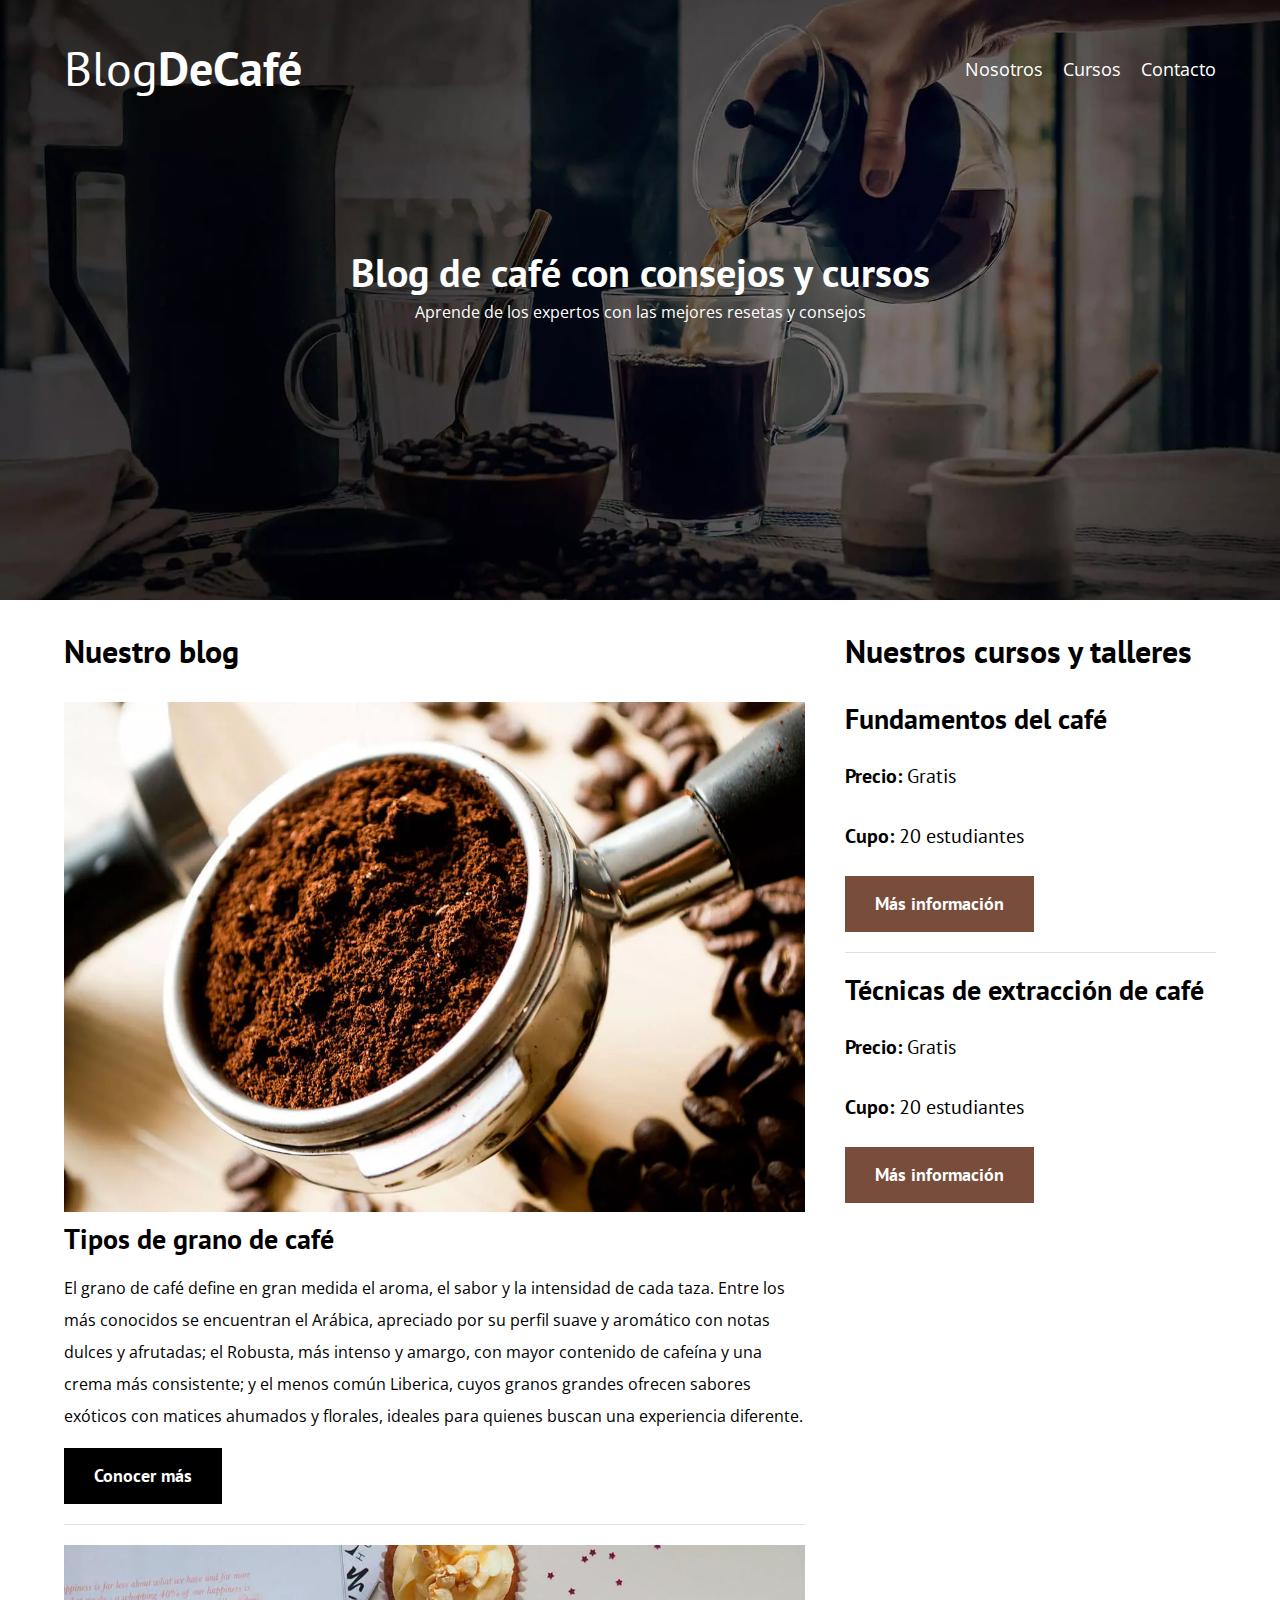
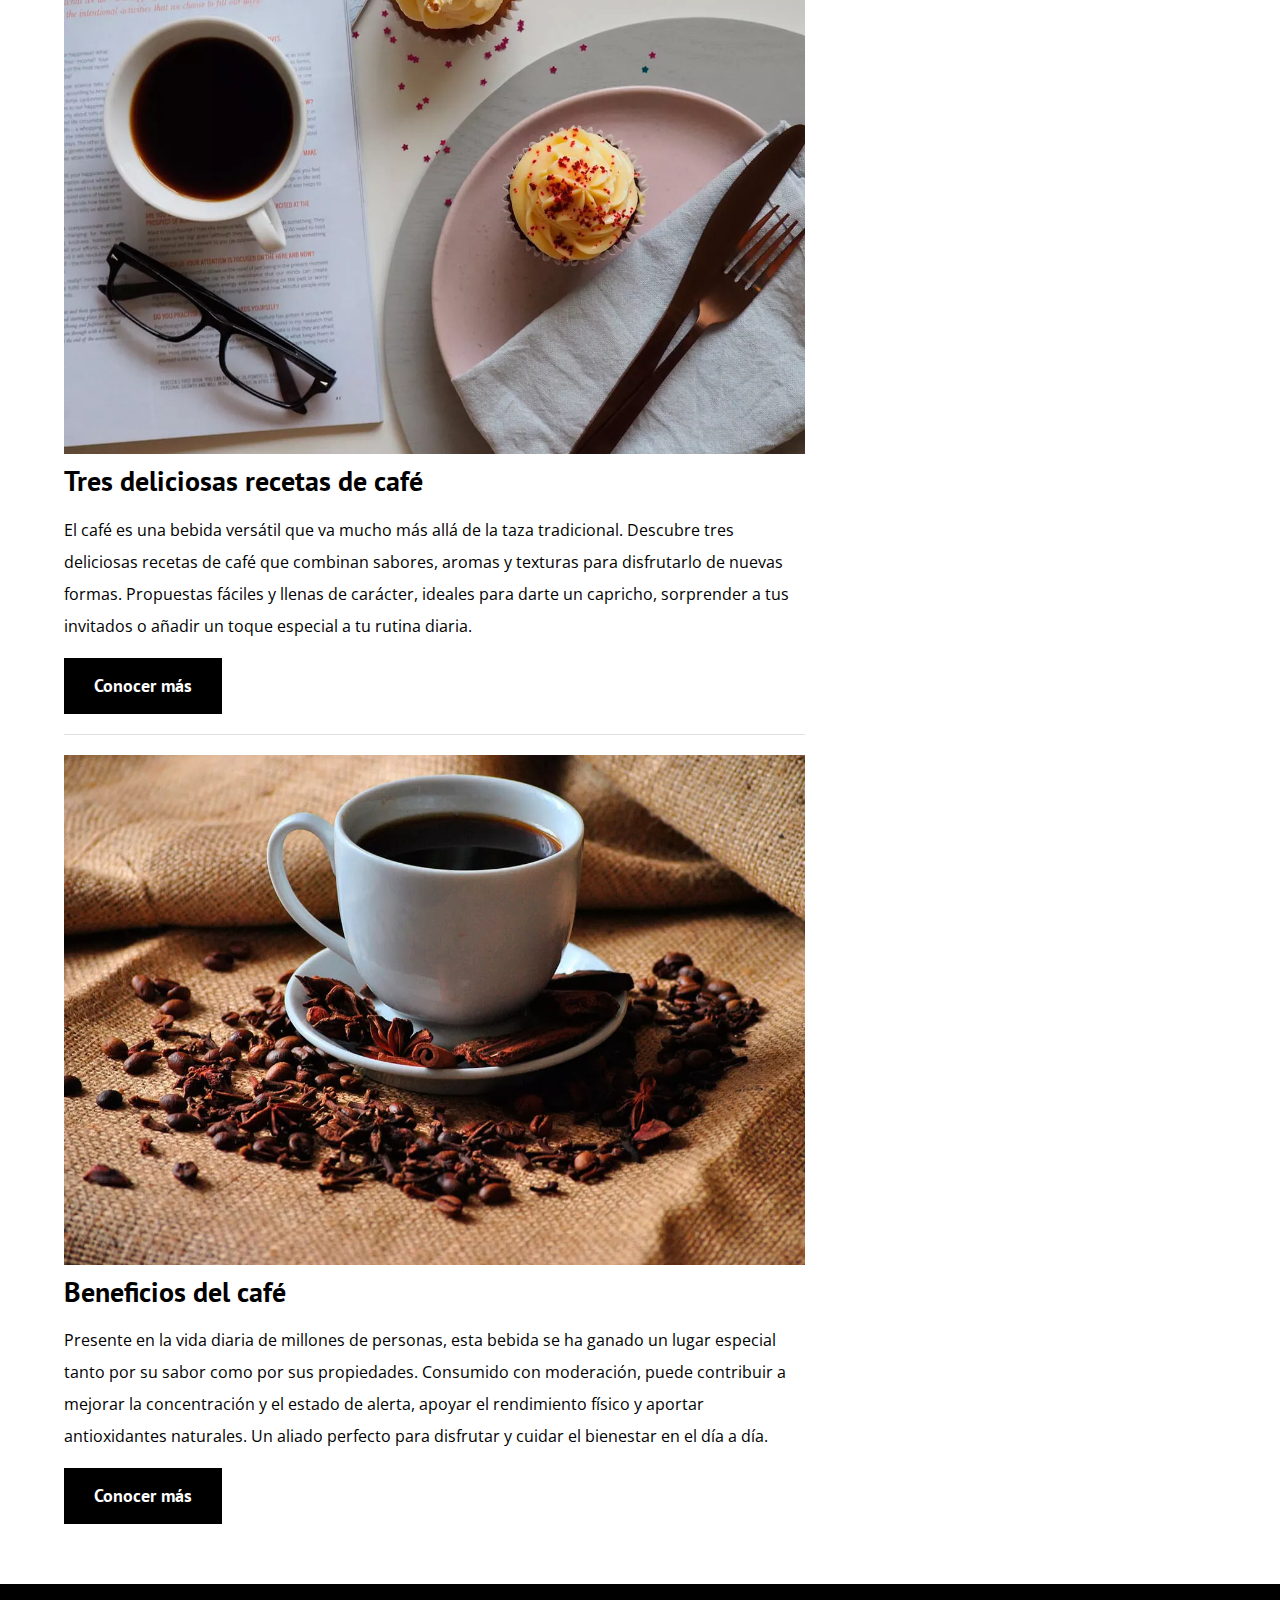
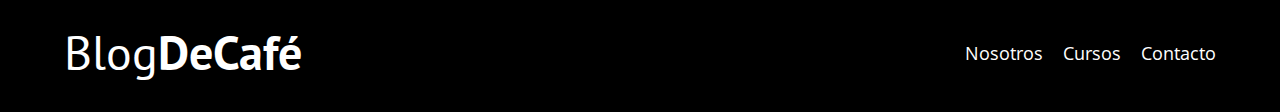
<file: index.html>
<!DOCTYPE html>
<html lang="es">
<head>
    <meta charset="UTF-8">
    <meta name="viewport" content="width=device-width, initial-scale=1.0">
    <title>Blog De Café</title>

    <meta name="description" content="Página web de blog de café">

    <!-- Prefetch -->
     <link rel="prefetch" href="nosotros.html" as="document">

    <!-- Fuentes -->
     <link rel="preload" href="https://fonts.googleapis.com/css2?family=Open+Sans:ital,wght@0,300..800;1,300..800&display=swap" as="font" crossorigin="anonymous">
    <link rel="preconnect" href="https://fonts.googleapis.com">
    <link rel="preconnect" href="https://fonts.gstatic.com" crossorigin>
    <link href="https://fonts.googleapis.com/css2?family=Open+Sans:ital,wght@0,300..800;1,300..800&display=swap" rel="stylesheet">
    <link href="https://fonts.googleapis.com/css2?family=PT+Sans:ital,wght@0,400;0,700;1,400;1,700&display=swap" rel="stylesheet">

    <!-- Normalize -->
    <link rel="preload" href="css/normalize.css" as="style">
    <link rel="stylesheet" href="css/normalize.css">

    <!-- Hoja de estilos -->
    <link rel="preload" href="css/styles.css" as="style">
    <link rel="stylesheet" href="css/styles.css">
</head>
<body>
    <header class="header">
        <div class="contenedor">
            <div class="barra">
                <a class="logo" href="index.html">
                    <h1 class="logo__nombre no-margin centrar-texto">Blog<span class="logo__bold">DeCafé</span>
                    </h1>
                </a>

                <nav class="navegacion">
                    <a href="nosotros.html" class="navegacion__enlace">Nosotros</a>
                    <a href="cursos.html" class="navegacion__enlace">Cursos</a>
                    <a href="contacto.html" class="navegacion__enlace">Contacto</a>
                </nav>
            </div>
        </div>

        <div class="header__texto">
            <h2 class="no-margin">Blog de café con consejos y cursos</h2>
            <p class="no-margin">Aprende de los expertos con las mejores resetas y consejos</p>
        </div>
    </header>

    <div class="contenedor contenido-principal">
        <main class="blog">
            <h3>Nuestro blog</h3>

            <article class="entrada">
                <div class="entrada__imagen">
                    <picture>
                        <source loading="lazy" srcset="img/blog1.webp" type="image/webp">

                        <img loading="lazy" src="img/blog1.jpg" alt="Portafiltro de máquina de espresso lleno de café molido fino, rodeado de granos de café sobre una superficie clara.">
                    </picture>
                </div>

                <div class="entrada__contenido">
                    <h4 class="no-margin">Tipos de grano de café</h4>
                    <P>El grano de café define en gran medida el aroma, el sabor y la intensidad de cada taza. Entre los más conocidos se encuentran el Arábica, apreciado por su perfil suave y aromático con notas dulces y afrutadas; el Robusta, más intenso y amargo, con mayor contenido de cafeína y una crema más consistente; y el menos común Liberica, cuyos granos grandes ofrecen sabores exóticos con matices ahumados y florales, ideales para quienes buscan una experiencia diferente.</P>
                    <a href="entrada.html" class="boton boton--primario">Conocer más</a>
                </div>
            </article>

            <article class="entrada">
                <div class="entrada__imagen">
                    <picture>
                        <source loading="lazy" srcset="img/blog2.webp" type="image/webp">

                        <img loading="lazy" src="img/blog2.jpg" alt="Taza de café negro sobre una revista abierta, junto a unas gafas; a un lado, dos cupcakes con crema en platos, cubiertos y una servilleta sobre una mesa clara.">
                    </picture>
                </div>

                <div class="entrada__contenido">
                    <h4 class="no-margin">Tres deliciosas recetas de café</h4>
                    <P>El café es una bebida versátil que va mucho más allá de la taza tradicional. Descubre tres deliciosas recetas de café que combinan sabores, aromas y texturas para disfrutarlo de nuevas formas. Propuestas fáciles y llenas de carácter, ideales para darte un capricho, sorprender a tus invitados o añadir un toque especial a tu rutina diaria.</P>
                    <a href="entrada.html" class="boton boton--primario">Conocer más</a>
                </div>
            </article>

            <article class="entrada">
                <div class="entrada__imagen">
                    <picture>
                        <source loading="lazy" srcset="img/blog3.webp" type="image/webp">

                        <img loading="lazy" src="img/blog3.jpg" alt="Taza blanca con café negro sobre un platillo, rodeada de granos de café y especias, colocada sobre una tela de yute.">
                    </picture>
                </div>

                <div class="entrada__contenido">
                    <h4 class="no-margin">Beneficios del café</h4>
                    <P>Presente en la vida diaria de millones de personas, esta bebida se ha ganado un lugar especial tanto por su sabor como por sus propiedades. Consumido con moderación, puede contribuir a mejorar la concentración y el estado de alerta, apoyar el rendimiento físico y aportar antioxidantes naturales. Un aliado perfecto para disfrutar y cuidar el bienestar en el día a día.</P>
                    <a href="entrada.html" class="boton boton--primario">Conocer más</a>
                </div>
            </article>
        </main>

        <aside class="sidebar">
            <h3>Nuestros cursos y talleres</h3>

            <ul class="cursos no-padding">
                <li class="widget-curso">
                    <h4 class="no-margin">Fundamentos del café</h4>
                    <p class="widget-curso__label">Precio: <span class="widget-curso__info">Gratis</span></p>
                    <p class="widget-curso__label">Cupo: <span class="widget-curso__info">20 estudiantes</span></p>
                    <a href="cursos.html" class="boton boton--secundario">Más información</a>
                </li>

                <li class="widget-curso">
                    <h4 class="no-margin">Técnicas de extracción de café</h4>
                    <p class="widget-curso__label">Precio: <span class="widget-curso__info">Gratis</span></p>
                    <p class="widget-curso__label">Cupo: <span class="widget-curso__info">20 estudiantes</span></p>
                    <a href="cursos.html" class="boton boton--secundario">Más información</a>
                </li>
            </ul>
        </aside>
    </div>

    <footer class="footer">
        <div class="contenedor">
            <div class="barra">
                <a class="logo" href="index.html">
                    <h1 class="logo__nombre no-margin centrar-texto">Blog<span class="logo__bold">DeCafé</span>
                    </h1>
                </a>
        
                <nav class="navegacion">
                    <a href="nosotros.html" class="navegacion__enlace">Nosotros</a>
                    <a href="cursos.html" class="navegacion__enlace">Cursos</a>
                    <a href="contacto.html" class="navegacion__enlace">Contacto</a>
                </nav>
            </div>
        </div>
    </footer>

    <script src="js/modernizr.js"></script>
</body>
</html>
</file>
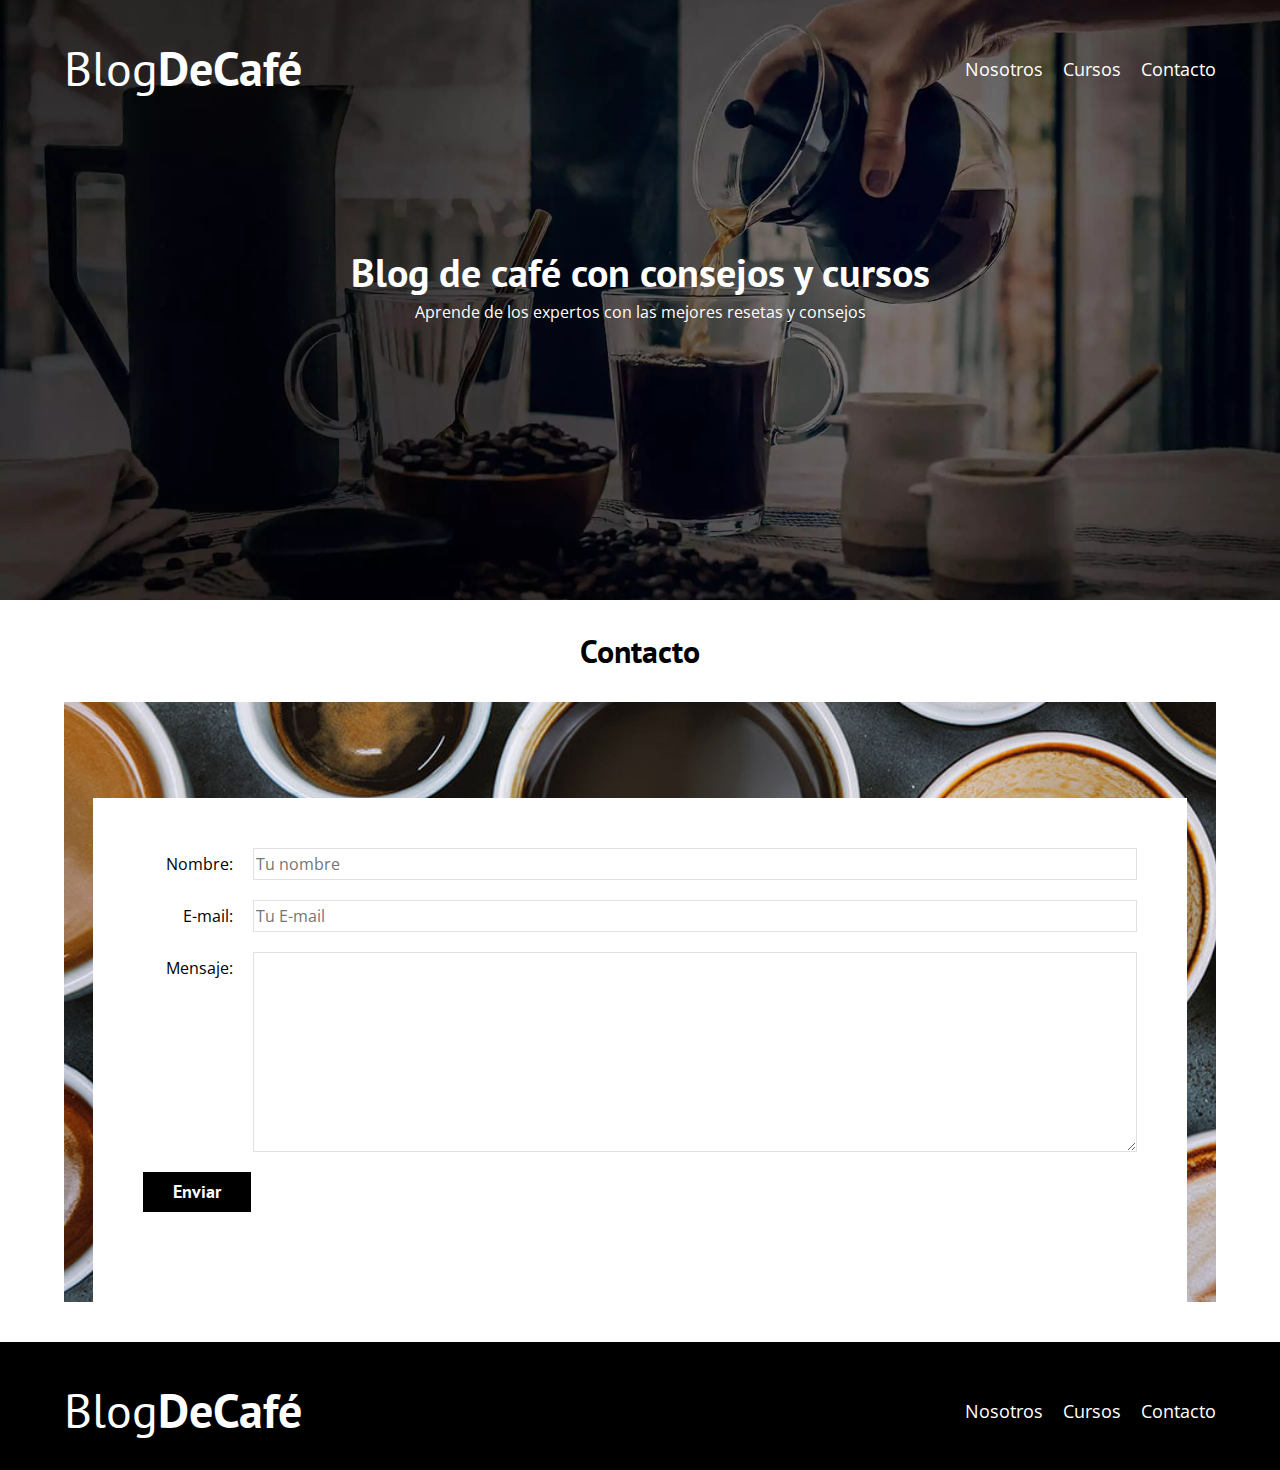
<file: contacto.html>
<!DOCTYPE html>
<html lang="es">
<head>
    <meta charset="UTF-8">
    <meta name="viewport" content="width=device-width, initial-scale=1.0">
    <title>Blog De Café</title>

    <!-- Normalize -->
    <link rel="stylesheet" href="css/normalize.css">

    <!-- Fuentes -->
    <link rel="preconnect" href="https://fonts.googleapis.com">
    <link rel="preconnect" href="https://fonts.gstatic.com" crossorigin>
    <link href="https://fonts.googleapis.com/css2?family=Open+Sans:ital,wght@0,300..800;1,300..800&display=swap" rel="stylesheet">
    <link href="https://fonts.googleapis.com/css2?family=PT+Sans:ital,wght@0,400;0,700;1,400;1,700&display=swap" rel="stylesheet">

    <!-- Hoja de estilos -->
    <link rel="stylesheet" href="css/styles.css">
</head>
<body>
    <header class="header">
        <div class="contenedor">
            <div class="barra">
                <a class="logo" href="index.html">
                    <h1 class="logo__nombre no-margin centrar-texto">Blog<span class="logo__bold">DeCafé</span>
                    </h1>
                </a>

                <nav class="navegacion">
                    <a href="nosotros.html" class="navegacion__enlace">Nosotros</a>
                    <a href="cursos.html" class="navegacion__enlace">Cursos</a>
                    <a href="contacto.html" class="navegacion__enlace">Contacto</a>
                </nav>
            </div>
        </div>

        <div class="header__texto">
            <h2 class="no-margin">Blog de café con consejos y cursos</h2>
            <p class="no-margin">Aprende de los expertos con las mejores resetas y consejos</p>
        </div>
    </header>

    <main class="contenedor">
        <h3 class="centrar-texto">Contacto</h3>

        <div class="contacto-bg">
            <form class="formulario">

                <div class="campo">
                    <label class="campo__label" for="nombre">Nombre:</label>
                    <input 
                        class="campo__field"
                        id="nombre" 
                        type="text" 
                        placeholder="Tu nombre"
                    >
                </div>

                <div class="campo">
                    <label class="campo__label" for="email">E-mail:</label>
                    <input 
                        class="campo__field"
                        id="email" 
                        type="email" 
                        placeholder="Tu E-mail"
                    >
                </div>

                <div class="campo">
                    <label class="campo__label" for="mensaje">Mensaje:</label>
                    <textarea class="campo__field campo__field--textarea" id="mensaje"></textarea>
                </div>

                <div class="campo">
                    <input class="boton boton--primario" type="submit" value="Enviar">
                </div>
            </form>
        </div>
    </main>

    <footer class="footer">
        <div class="contenedor">
            <div class="barra">
                <a class="logo" href="index.html">
                    <h1 class="logo__nombre no-margin centrar-texto">Blog<span class="logo__bold">DeCafé</span>
                    </h1>
                </a>
        
                <nav class="navegacion">
                    <a href="nosotros.html" class="navegacion__enlace">Nosotros</a>
                    <a href="cursos.html" class="navegacion__enlace">Cursos</a>
                    <a href="contacto.html" class="navegacion__enlace">Contacto</a>
                </nav>
            </div>
        </div>
    </footer>

</body>
</html>
</file>
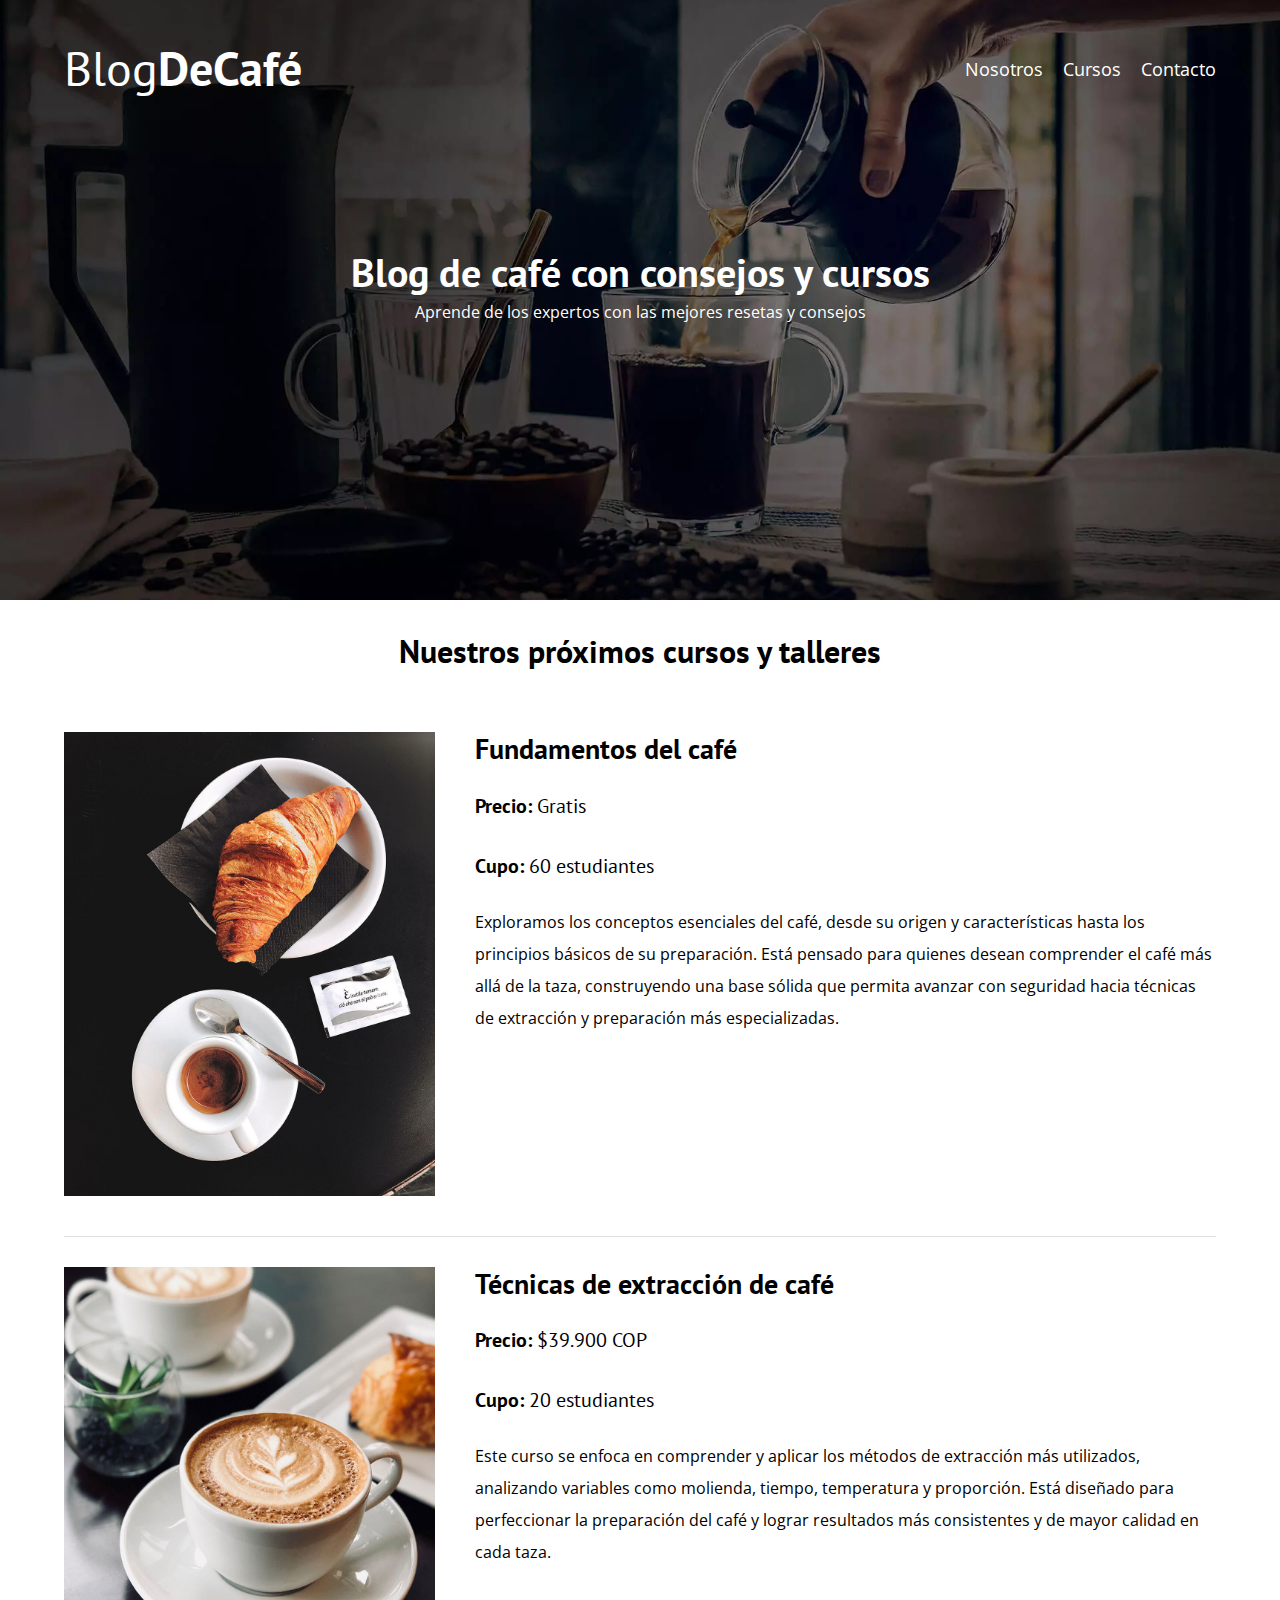
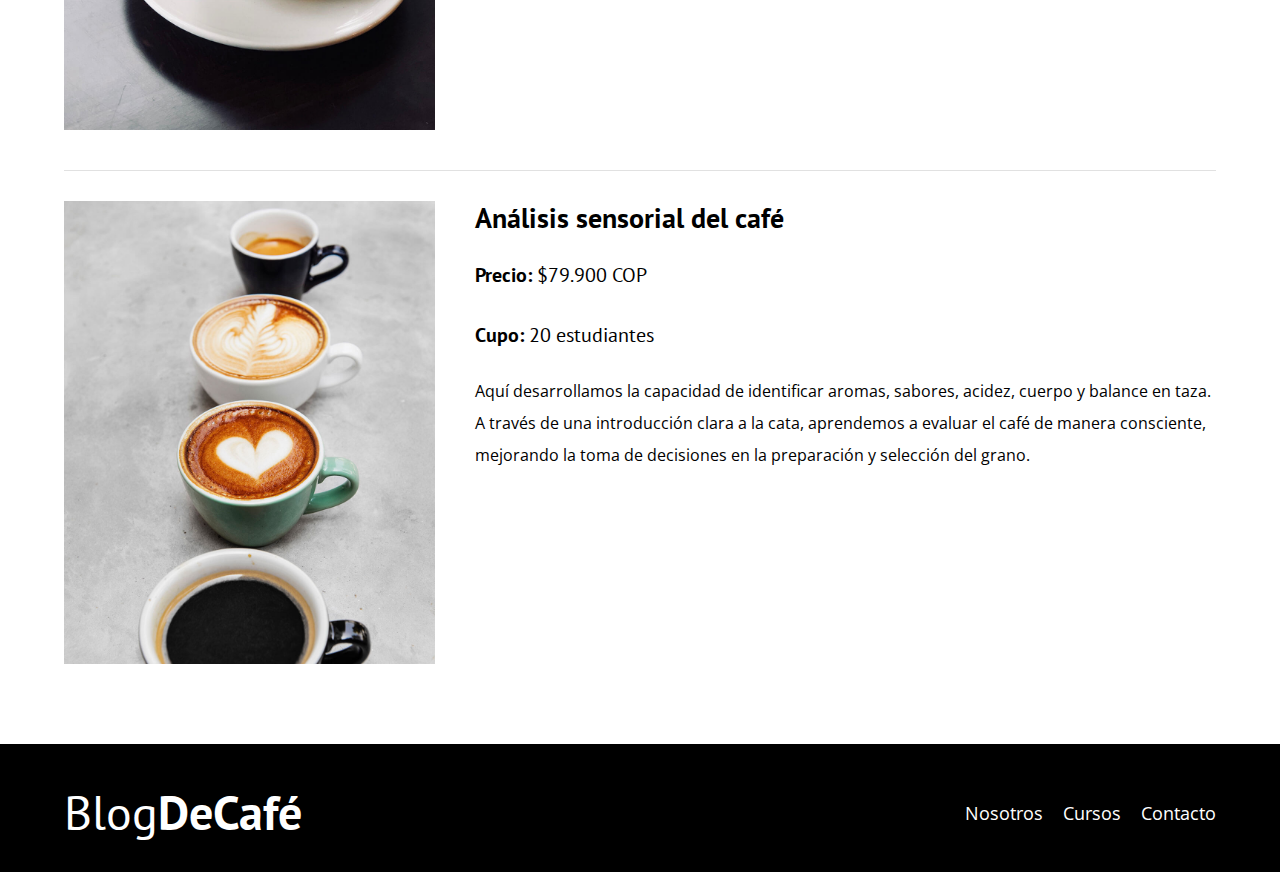
<file: cursos.html>
<!DOCTYPE html>
<html lang="es">
<head>
    <meta charset="UTF-8">
    <meta name="viewport" content="width=device-width, initial-scale=1.0">
    <title>Blog De Café</title>

    <!-- Normalize -->
    <link rel="stylesheet" href="css/normalize.css">

    <!-- Fuentes -->
    <link rel="preconnect" href="https://fonts.googleapis.com">
    <link rel="preconnect" href="https://fonts.gstatic.com" crossorigin>
    <link href="https://fonts.googleapis.com/css2?family=Open+Sans:ital,wght@0,300..800;1,300..800&display=swap" rel="stylesheet">
    <link href="https://fonts.googleapis.com/css2?family=PT+Sans:ital,wght@0,400;0,700;1,400;1,700&display=swap" rel="stylesheet">

    <!-- Hoja de estilos -->
    <link rel="stylesheet" href="css/styles.css">
</head>
<body>
    <header class="header">
        <div class="contenedor">
            <div class="barra">
                <a class="logo" href="index.html">
                    <h1 class="logo__nombre no-margin centrar-texto">Blog<span class="logo__bold">DeCafé</span>
                    </h1>
                </a>

                <nav class="navegacion">
                    <a href="nosotros.html" class="navegacion__enlace">Nosotros</a>
                    <a href="cursos.html" class="navegacion__enlace">Cursos</a>
                    <a href="contacto.html" class="navegacion__enlace">Contacto</a>
                </nav>
            </div>
        </div>

        <div class="header__texto">
            <h2 class="no-margin">Blog de café con consejos y cursos</h2>
            <p class="no-margin">Aprende de los expertos con las mejores resetas y consejos</p>
        </div>
    </header>

    <main class="contenedor">
        <h3 class="centrar-texto">Nuestros próximos cursos y talleres</h3>

        <div class="curso">
            <div class="curso__imagen">
                <img src="img/curso1.jpg" alt="Croissant dorado servido en un plato con servilleta, acompañado de una taza de café espresso con cucharilla, sobre una mesa negra.">
            </div> <!-- .curso__imagen -->

            <div class="curso__informacion">
                <h4 class="no-margin">Fundamentos del café</h4>
                <p class="curso__label">Precio: <span class="curso__info">Gratis</span></p>
                <p class="curso__label">Cupo: <span class="curso__info">60 estudiantes</span></p>
                <p class="curso__descripcion">Exploramos los conceptos esenciales del café, desde su origen y características hasta los principios básicos de su preparación. Está pensado para quienes desean comprender el café más allá de la taza, construyendo una base sólida que permita avanzar con seguridad hacia técnicas de extracción y preparación más especializadas.</p>
            </div> <!-- .curso__informacion -->
        </div> <!-- .curso -->

        <div class="curso">
            <div class="curso__imagen">
                <img src="img/curso2.jpg" alt="Taza de café con arte latte servida en un platillo blanco, acompañada de un croissant y una pequeña planta decorativa sobre una mesa oscura.">
            </div> <!-- .curso__imagen -->

            <div class="curso__informacion">
                <h4 class="no-margin">Técnicas de extracción de café</h4>
                <p class="curso__label">Precio: <span class="curso__info">$39.900 COP</span></p>
                <p class="curso__label">Cupo: <span class="curso__info">20 estudiantes</span></p>
                <p class="curso__descripcion">Este curso se enfoca en comprender y aplicar los métodos de extracción más utilizados, analizando variables como molienda, tiempo, temperatura y proporción. Está diseñado para perfeccionar la preparación del café y lograr resultados más consistentes y de mayor calidad en cada taza.</p>
            </div> <!-- .curso__informacion -->
        </div> <!-- .curso -->

        <div class="curso">
            <div class="curso__imagen">
                <img src="img/curso3.jpg" alt="Varias tazas de café alineadas sobre una superficie clara, con diferentes preparaciones y arte latte en forma de corazón y hoja.">
            </div> <!-- .curso__imagen -->

            <div class="curso__informacion">
                <h4 class="no-margin">Análisis sensorial del café</h4>
                <p class="curso__label">Precio: <span class="curso__info">$79.900 COP</span></p>
                <p class="curso__label">Cupo: <span class="curso__info">20 estudiantes</span></p>
                <p class="curso__descripcion">Aquí desarrollamos la capacidad de identificar aromas, sabores, acidez, cuerpo y balance en taza. A través de una introducción clara a la cata, aprendemos a evaluar el café de manera consciente, mejorando la toma de decisiones en la preparación y selección del grano.</p>
            </div> <!-- .curso__informacion -->
        </div> <!-- .curso -->
    </main>

    <footer class="footer">
        <div class="contenedor">
            <div class="barra">
                <a class="logo" href="index.html">
                    <h1 class="logo__nombre no-margin centrar-texto">Blog<span class="logo__bold">DeCafé</span>
                    </h1>
                </a>
        
                <nav class="navegacion">
                    <a href="nosotros.html" class="navegacion__enlace">Nosotros</a>
                    <a href="cursos.html" class="navegacion__enlace">Cursos</a>
                    <a href="contacto.html" class="navegacion__enlace">Contacto</a>
                </nav>
            </div>
        </div>
    </footer>

</body>
</html>
</file>
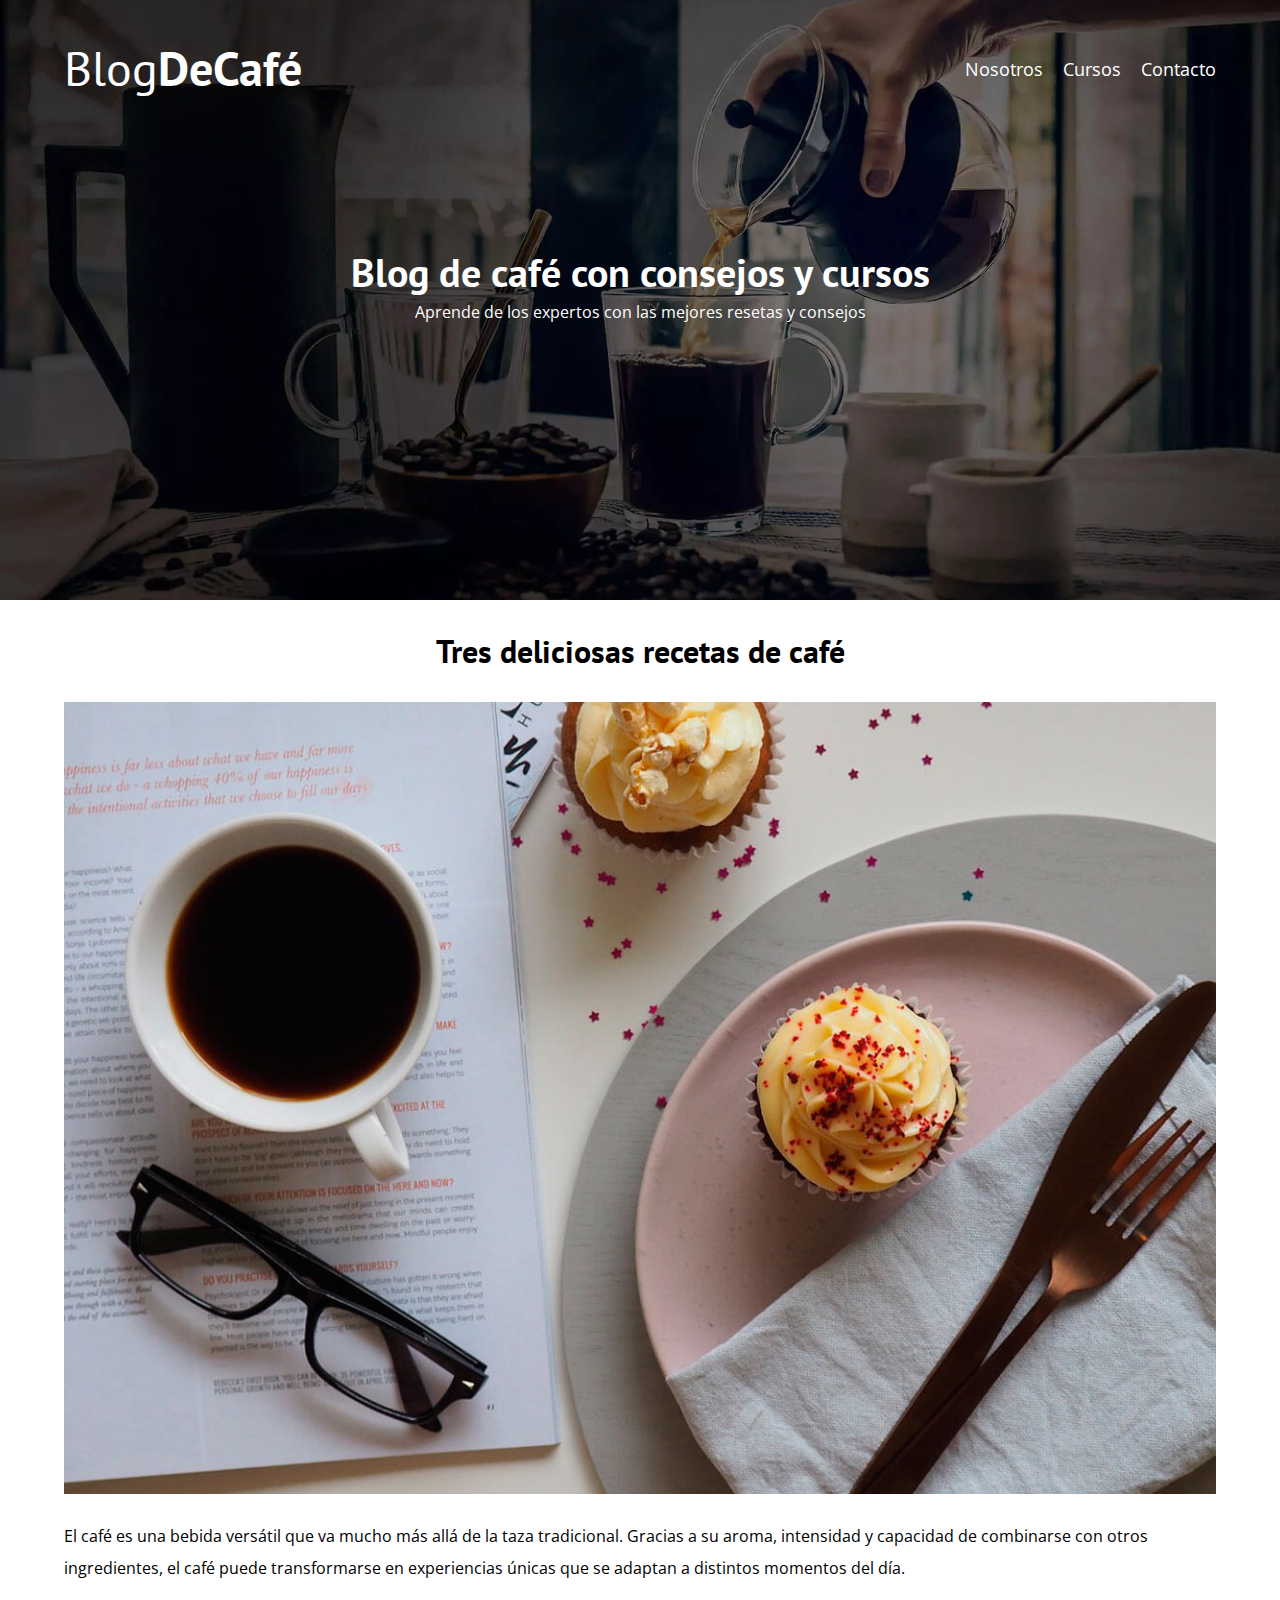
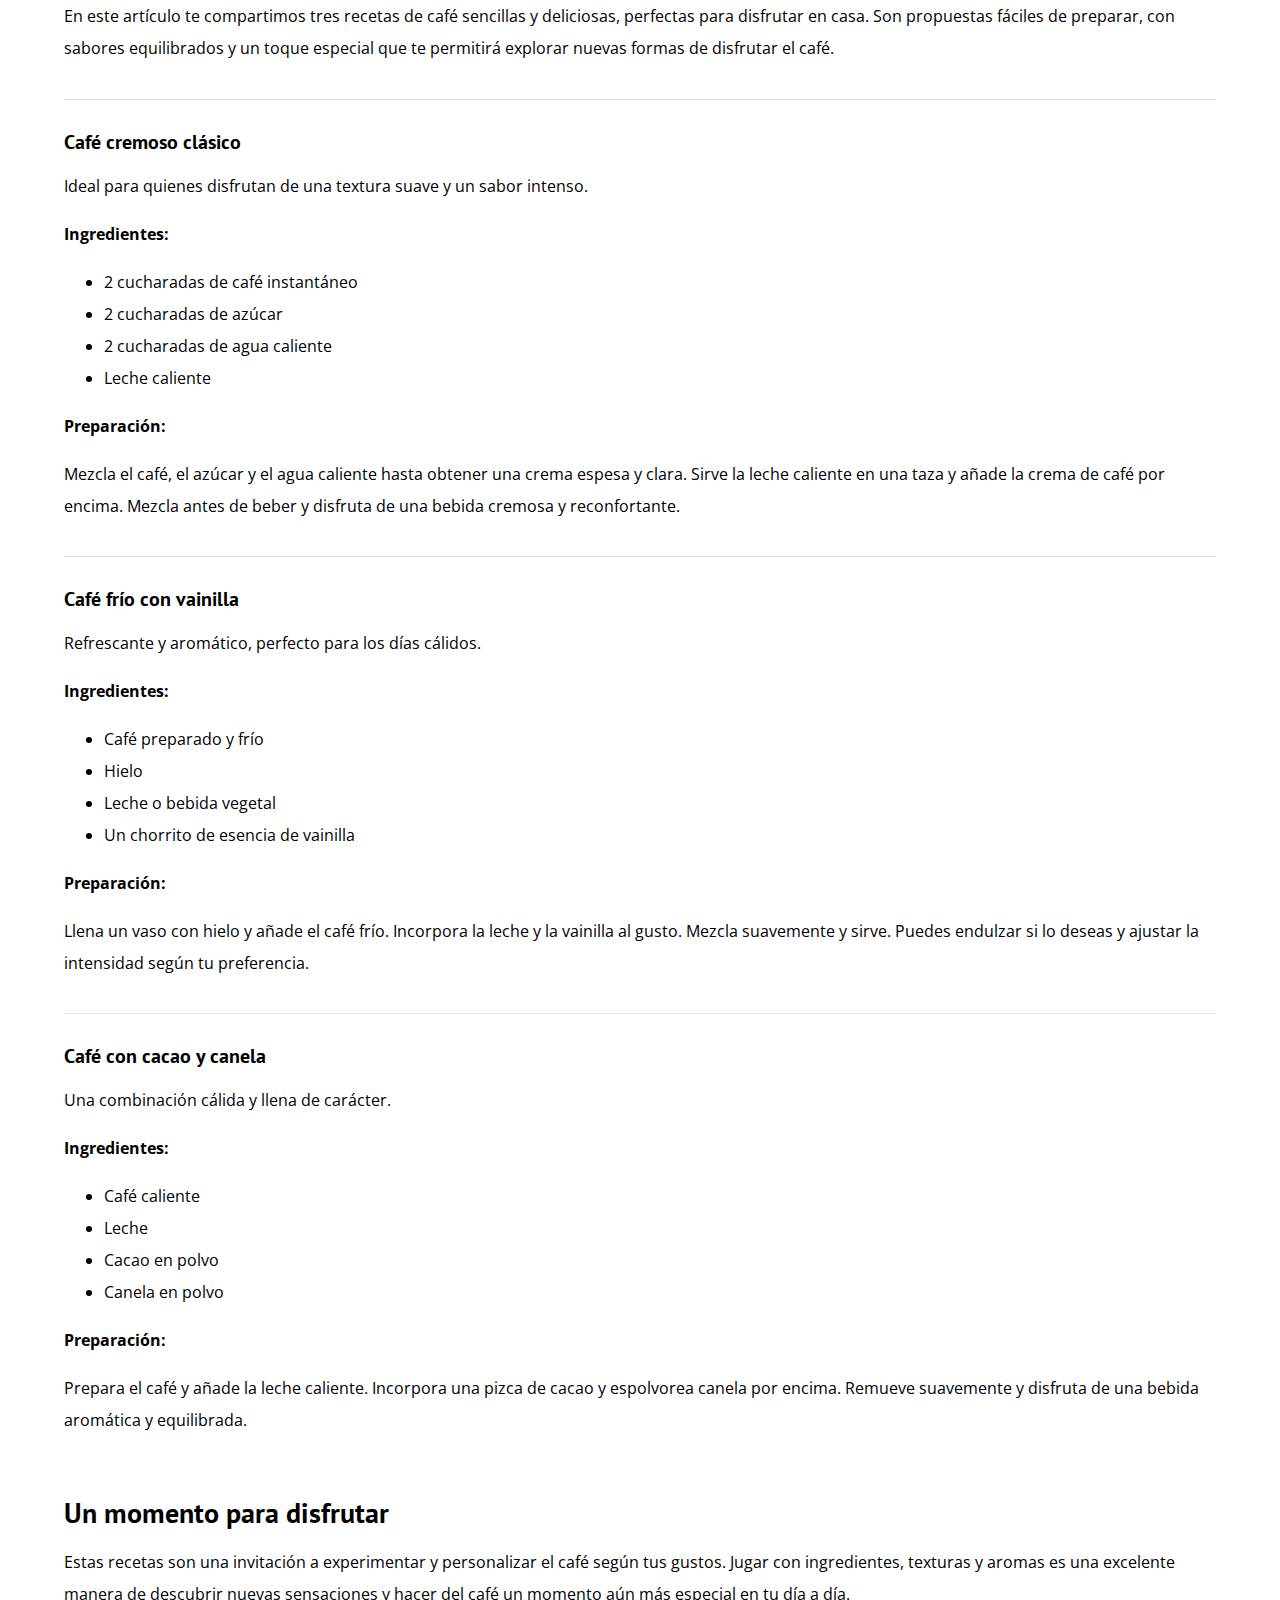
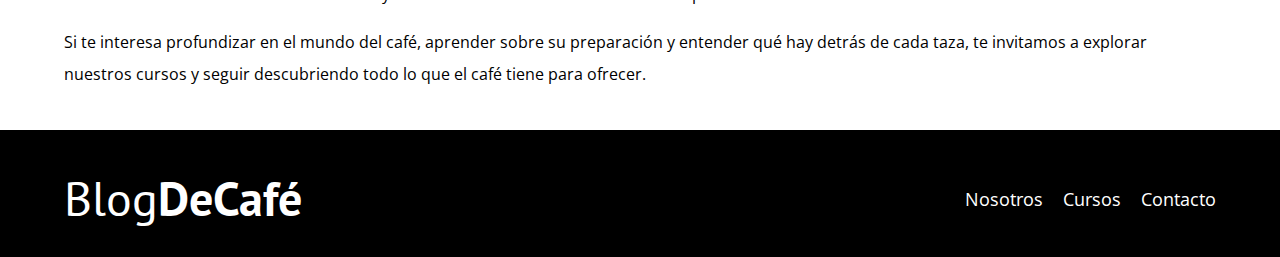
<file: entrada.html>
<!DOCTYPE html>
<html lang="es">
<head>
    <meta charset="UTF-8">
    <meta name="viewport" content="width=device-width, initial-scale=1.0">
    <title>Blog De Café</title>

    <!-- Normalize -->
    <link rel="stylesheet" href="css/normalize.css">

    <!-- Fuentes -->
    <link rel="preconnect" href="https://fonts.googleapis.com">
    <link rel="preconnect" href="https://fonts.gstatic.com" crossorigin>
    <link href="https://fonts.googleapis.com/css2?family=Open+Sans:ital,wght@0,300..800;1,300..800&display=swap" rel="stylesheet">
    <link href="https://fonts.googleapis.com/css2?family=PT+Sans:ital,wght@0,400;0,700;1,400;1,700&display=swap" rel="stylesheet">

    <!-- Hoja de estilos -->
    <link rel="stylesheet" href="css/styles.css">
</head>
<body>
    <header class="header">
        <div class="contenedor">
            <div class="barra">
                <a class="logo" href="index.html">
                    <h1 class="logo__nombre no-margin centrar-texto">Blog<span class="logo__bold">DeCafé</span>
                    </h1>
                </a>

                <nav class="navegacion">
                    <a href="nosotros.html" class="navegacion__enlace">Nosotros</a>
                    <a href="cursos.html" class="navegacion__enlace">Cursos</a>
                    <a href="contacto.html" class="navegacion__enlace">Contacto</a>
                </nav>
            </div>
        </div>

        <div class="header__texto">
            <h2 class="no-margin">Blog de café con consejos y cursos</h2>
            <p class="no-margin">Aprende de los expertos con las mejores resetas y consejos</p>
        </div>
    </header>

    <main class="contenedor">
        <h3 class="centrar-texto">Tres deliciosas recetas de café</h3>

        <img src="img/blog2.jpg" alt="Taza de café negro sobre una revista abierta, junto a unas gafas; a un lado, dos cupcakes con crema en platos, cubiertos y una servilleta sobre una mesa clara.">

        <P>El café es una bebida versátil que va mucho más allá de la taza tradicional. Gracias a su aroma, intensidad y capacidad de combinarse con otros ingredientes, el café puede transformarse en experiencias únicas que se adaptan a distintos momentos del día.</P>

        <P>En este artículo te compartimos tres recetas de café sencillas y deliciosas, perfectas para disfrutar en casa. Son propuestas fáciles de preparar, con sabores equilibrados y un toque especial que te permitirá explorar nuevas formas de disfrutar el café.</P>

        <div class="recetario">
            <div class="receta">
                <h5 class="no-margin">Café cremoso clásico</h5>
                <p>Ideal para quienes disfrutan de una textura suave y un sabor intenso.</p>

                <p class="receta__ingredientes">Ingredientes:</p>
                <ul>
                    <li>2 cucharadas de café instantáneo</li>
                    <li>2 cucharadas de azúcar</li>
                    <li>2 cucharadas de agua caliente</li>
                    <li>Leche caliente</li>
                </ul>

                <p class="receta__preparacion">Preparación:</p>
                <p>Mezcla el café, el azúcar y el agua caliente hasta obtener una crema espesa y clara. Sirve la leche caliente en una taza y añade la crema de café por encima. Mezcla antes de beber y disfruta de una bebida cremosa y reconfortante.</p>
            </div> <!-- .receta -->

            <div class="receta">
                <h5 class="no-margin">Café frío con vainilla</h5>
                <p>Refrescante y aromático, perfecto para los días cálidos.</p>

                <p class="receta__ingredientes">Ingredientes:</p>
                <ul>
                    <li>Café preparado y frío</li>
                    <li>Hielo</li>
                    <li>Leche o bebida vegetal</li>
                    <li>Un chorrito de esencia de vainilla</li>
                </ul>

                <p class="receta__preparacion">Preparación:</p>
                <p>Llena un vaso con hielo y añade el café frío. Incorpora la leche y la vainilla al gusto. Mezcla suavemente y sirve. Puedes endulzar si lo deseas y ajustar la intensidad según tu preferencia.</p>
            </div> <!-- .receta -->

            <div class="receta">
                <h5 class="no-margin">Café con cacao y canela</h5>
                <p>Una combinación cálida y llena de carácter.</p>

                <p class="receta__ingredientes">Ingredientes:</p>
                <ul>
                    <li>Café caliente</li>
                    <li>Leche</li>
                    <li>Cacao en polvo</li>
                    <li>Canela en polvo</li>
                </ul>

                <p class="receta__preparacion">Preparación:</p>
                <p>Prepara el café y añade la leche caliente. Incorpora una pizca de cacao y espolvorea canela por encima. Remueve suavemente y disfruta de una bebida aromática y equilibrada.</p>
            </div> <!-- .receta -->

            <h4 class="no-margin">Un momento para disfrutar</h4>
            <p>Estas recetas son una invitación a experimentar y personalizar el café según tus gustos. Jugar con ingredientes, texturas y aromas es una excelente manera de descubrir nuevas sensaciones y hacer del café un momento aún más especial en tu día a día.</p>
            <p>Si te interesa profundizar en el mundo del café, aprender sobre su preparación y entender qué hay detrás de cada taza, te invitamos a explorar nuestros cursos y seguir descubriendo todo lo que el café tiene para ofrecer.</p>
        </div>
    </main>

    <footer class="footer">
        <div class="contenedor">
            <div class="barra">
                <a class="logo" href="index.html">
                    <h1 class="logo__nombre no-margin centrar-texto">Blog<span class="logo__bold">DeCafé</span>
                    </h1>
                </a>
        
                <nav class="navegacion">
                    <a href="nosotros.html" class="navegacion__enlace">Nosotros</a>
                    <a href="cursos.html" class="navegacion__enlace">Cursos</a>
                    <a href="contacto.html" class="navegacion__enlace">Contacto</a>
                </nav>
            </div>
        </div>
    </footer>

</body>
</html>
</file>
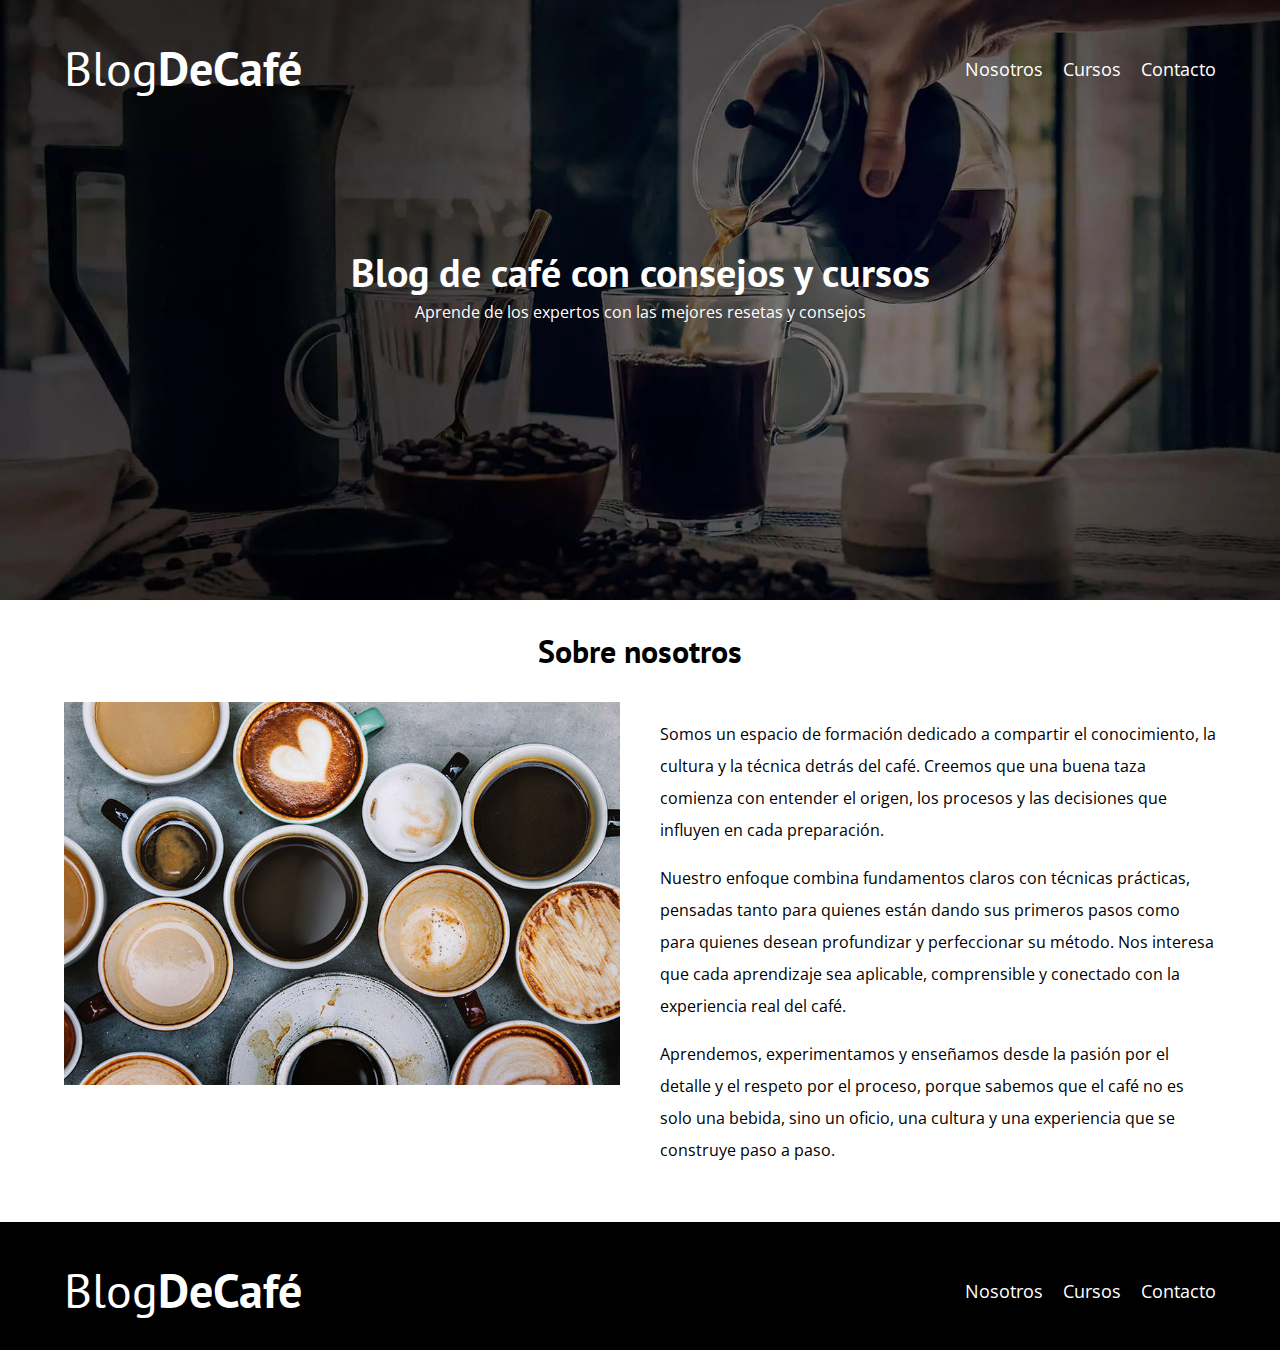
<file: nosotros.html>
<!DOCTYPE html>
<html lang="es">
<head>
    <meta charset="UTF-8">
    <meta name="viewport" content="width=device-width, initial-scale=1.0">
    <title>Blog De Café</title>

    <!-- Normalize -->
    <link rel="stylesheet" href="css/normalize.css">

    <!-- Fuentes -->
    <link rel="preconnect" href="https://fonts.googleapis.com">
    <link rel="preconnect" href="https://fonts.gstatic.com" crossorigin>
    <link href="https://fonts.googleapis.com/css2?family=Open+Sans:ital,wght@0,300..800;1,300..800&display=swap" rel="stylesheet">
    <link href="https://fonts.googleapis.com/css2?family=PT+Sans:ital,wght@0,400;0,700;1,400;1,700&display=swap" rel="stylesheet">

    <!-- Hoja de estilos -->
    <link rel="stylesheet" href="css/styles.css">
</head>
<body>
    <header class="header">
        <div class="contenedor">
            <div class="barra">
                <a class="logo" href="index.html">
                    <h1 class="logo__nombre no-margin centrar-texto">Blog<span class="logo__bold">DeCafé</span>
                    </h1>
                </a>

                <nav class="navegacion">
                    <a href="nosotros.html" class="navegacion__enlace">Nosotros</a>
                    <a href="cursos.html" class="navegacion__enlace">Cursos</a>
                    <a href="contacto.html" class="navegacion__enlace">Contacto</a>
                </nav>
            </div>
        </div>

        <div class="header__texto">
            <h2 class="no-margin">Blog de café con consejos y cursos</h2>
            <p class="no-margin">Aprende de los expertos con las mejores resetas y consejos</p>
        </div>
    </header>

    <main class="contenedor">
        <h3 class="centrar-texto">Sobre nosotros</h3>

        <div class="sobre-nosotros">
            <div class="sobre-nosotros__imagen">
                <img src="img/nosotros.jpg" alt="Vista superior de varias tazas de café con diferentes preparaciones, incluyendo espresso, café negro y cappuccino con arte latte, dispuestas sobre una superficie gris.">
            </div>

            <div class="sobre-nosotros__texto">
                <p>Somos un espacio de formación dedicado a compartir el conocimiento, la cultura y la técnica detrás del café. Creemos que una buena taza comienza con entender el origen, los procesos y las decisiones que influyen en cada preparación.</p>

                <p>Nuestro enfoque combina fundamentos claros con técnicas prácticas, pensadas tanto para quienes están dando sus primeros pasos como para quienes desean profundizar y perfeccionar su método. Nos interesa que cada aprendizaje sea aplicable, comprensible y conectado con la experiencia real del café.</p>

                <p>Aprendemos, experimentamos y enseñamos desde la pasión por el detalle y el respeto por el proceso, porque sabemos que el café no es solo una bebida, sino un oficio, una cultura y una experiencia que se construye paso a paso.</p>
            </div>
        </div>
    </main>

    <footer class="footer">
        <div class="contenedor">
            <div class="barra">
                <a class="logo" href="index.html">
                    <h1 class="logo__nombre no-margin centrar-texto">Blog<span class="logo__bold">DeCafé</span>
                    </h1>
                </a>
        
                <nav class="navegacion">
                    <a href="nosotros.html" class="navegacion__enlace">Nosotros</a>
                    <a href="cursos.html" class="navegacion__enlace">Cursos</a>
                    <a href="contacto.html" class="navegacion__enlace">Contacto</a>
                </nav>
            </div>
        </div>
    </footer>

</body>
</html>
</file>
<file: css/styles.css>
:root {

    /** Fuentes **/
    --fuenteHeading: "PT Sans", sans-serif;
    --fuenteParrafos: "Open Sans", sans-serif;

    /** Paleta de Colores **/
    --primario: #784D3C;
    --claro: #E1E1E1;
    --blanco: #FFFFFF;
    --negro: #000000;
}

html {
    box-sizing: border-box;
    font-size: 62.5%; /** 1rem = 10px **/
}

*, *::before, *::after {
    box-sizing: inherit;
}

body {
    font-family: var(--fuenteParrafos);
    font-size: 1.6rem;
    line-height: 2;
}

/** Globales **/
.contenedor {
    max-width: 120rem;
    width: 90%;
    width: min(90%, 120rem);
    margin: 0 auto;
}

a {
    text-decoration: none;
}

h1, h2, h3, h4, h5 {
    font-family: var(--fuenteHeading);
    line-height: 1.2;
}

h1 {
    font-size: 4.8rem;
}

h2 {
    font-size: 4rem;
}

h3 {
    font-size: 3.2rem;
}

h4 {
    font-size: 2.8rem;
}

h5 {
    font-size: 2rem;
}

img {
    max-width: 100%;
}

/** Utilidades **/
.no-margin {
    margin: 0;
}

.no-padding {
    padding: 0;
}

.centrar-texto {
    text-align: center;
}

/** Header **/
.header {
    background-image: url(../img/banner.webp);
    background-size: cover;
    background-repeat: no-repeat;
    height: 60rem;
    background-position: center center;
}

.header__texto {
    text-align: center;
    color: var(--blanco);
    margin-top: 5rem;
}

@media (min-width: 768px) {
    .header__texto {
        margin-top: 15rem;
    }
}

.barra {
    padding-top: 4rem;
}
    
@media (min-width: 768px) {
    .barra {
        display: flex;
        justify-content: space-between;
        align-items: center;
    }
}

.logo {
    color: var(--blanco);
}

.logo__nombre {
    font-weight: 400;
}

.logo__bold {
    font-weight: 700;
}

@media (min-width: 768px) {
    .navegacion {
        display: flex;
        gap: 2rem;
    }
}

.navegacion__enlace {
    display: block;
    text-align: center;
    font-size: 1.8rem;
    color: var(--blanco);
}

/** Contenido Principal **/
@media (min-width: 768px) {
    .contenido-principal {
        display: grid;
        grid-template-columns: 2fr 1fr;
        column-gap: 4rem;
    }
}

.entrada {
    border-bottom: 1px solid var(--claro);
    margin-bottom: 2rem;
}

.entrada:last-of-type {
    border: none;
    margin-bottom: 0;
}

.boton {
    display: block;
    font-family: var(--fuenteHeading);
    color: var(--blanco);
    text-align: center;
    padding: 1rem 3rem;
    font-size: 1.8rem;
    font-weight: 700;
    margin-bottom: 2rem;
    border: none;
}

@media (min-width: 768px) {
    .boton {
        display: inline-block;
    }
}

.boton:hover {
    cursor: pointer;
}

.boton--primario {
    background-color: var(--negro);
}

.boton--secundario {
    background-color: var(--primario);
}

.cursos {
    list-style: none;
}

.widget-curso {
    border-bottom: 1px solid var(--claro);
    margin-bottom: 2rem;
}

.widget-curso:last-of-type {
    border: none;
    margin-bottom: 0;
}

.widget-curso__label,
.curso__label {
    font-family: var(--fuenteHeading);
    font-weight: 700;
}

.widget-curso__info,
.curso__info {
    font-weight: 400;
}

.widget-curso__label,
.widget-curso__info,
.curso__label,
.curso__info {
    font-size: 2rem;
}

.footer {
    background-color: var(--negro);
    padding-bottom: 3rem;
    margin-top: 4rem;
}

/** Sobre Nosotros **/
@media (min-width: 768px) {
    .sobre-nosotros {
        display: grid;
        grid-template-columns: repeat(2, 1fr);
        column-gap: 4rem;
    }
}

/** Cursos **/
.curso {
    padding: 3rem 0;
    border-bottom: 1px solid var(--claro);
}

@media (min-width: 768px) {
    .curso {
        display: grid;
        grid-template-columns: 1fr 2fr;
        column-gap: 4rem;
    }
}

.curso:last-of-type {
    border: none;
}

/** Blog **/
.receta {
    margin-top: 3cap;
    border-top: 1px solid var(--claro);
    padding-top: 3rem;
}

.receta:last-of-type {
    margin-bottom: 6rem;
}

.receta__ingredientes {
    font-weight: 700;
}

.receta__preparacion {
    font-weight: 700;
}

/** Contacto **/
.contacto-bg {
    background-image: url(../img/contacto.jpg);
    height: 60rem;
    background-size: cover;
    background-repeat: no-repeat;
    display: flex;
    align-items: end;
}

.formulario {
    background-color: var(--blanco);
    margin: -5rem auto 0 auto;
    width: 95%;
    padding: 5rem;
}

.campo {
    display: flex;
    margin-bottom: 2rem;
    gap: 2rem;
}

.campo__label {
    flex: 0 0 9rem;
    text-align: right;
}

.campo__field {
    flex: 1;
    border: 1px solid var(--claro);
}

.campo__field--textarea {
    height: 20rem;
}
</file>
